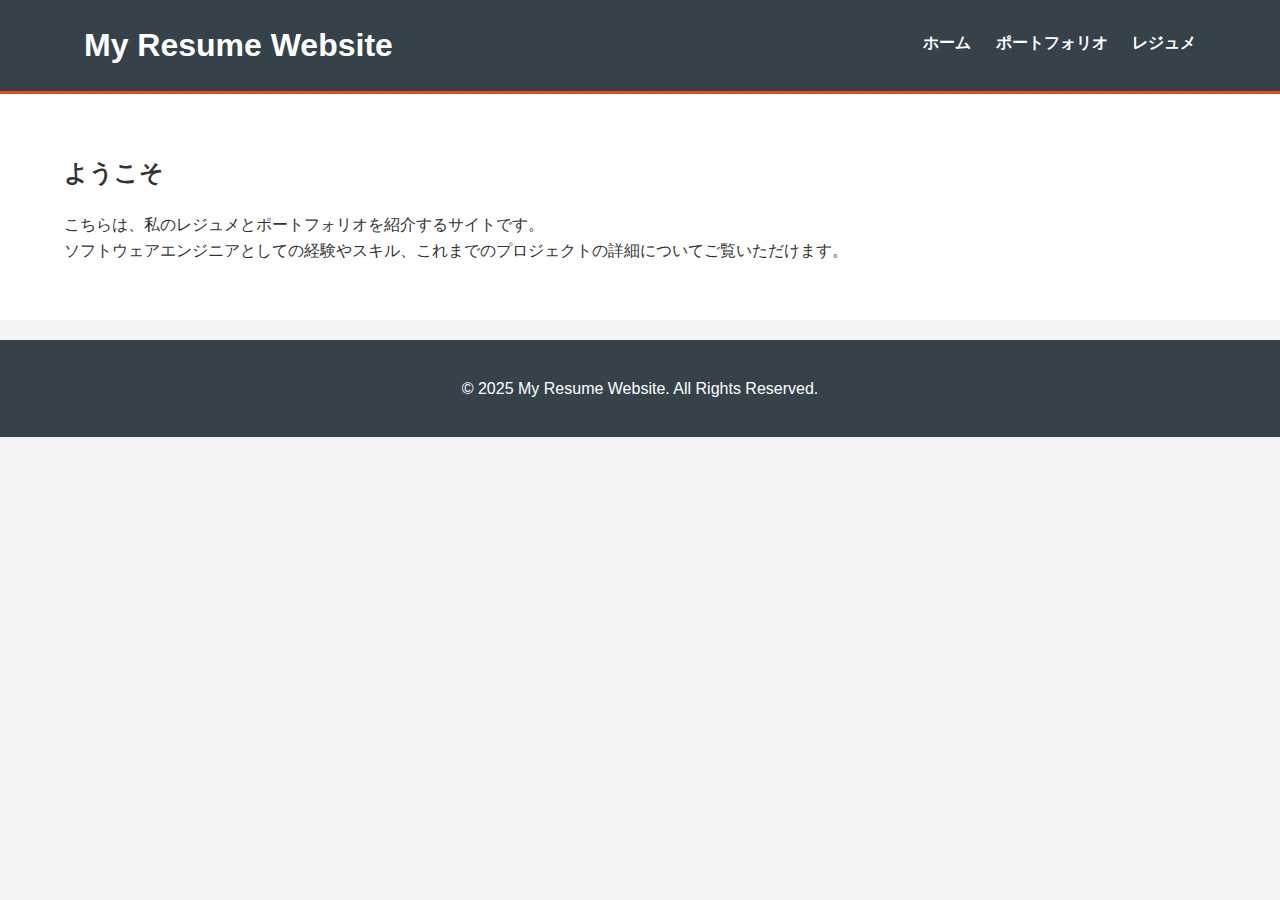
<file: index.html>
<!DOCTYPE html>
<html lang="ja">
<head>
  <meta charset="UTF-8">
  <meta name="viewport" content="width=device-width, initial-scale=1">
  <title>ホーム | My Resume Website</title>
  <link rel="stylesheet" href="css/style.css">
</head>
<body>
  <header>
    <div class="container">
      <h1>My Resume Website</h1>
      <nav>
        <ul>
          <li><a href="index.html">ホーム</a></li>
          <li><a href="portfolio.html">ポートフォリオ</a></li>
          <li><a href="resume.html">レジュメ</a></li>
        </ul>
      </nav>
    </div>
  </header>

  <main>
    <section class="intro">
      <div class="container">
        <h2>ようこそ</h2>
        <p>
          こちらは、私のレジュメとポートフォリオを紹介するサイトです。<br>
          ソフトウェアエンジニアとしての経験やスキル、これまでのプロジェクトの詳細についてご覧いただけます。
        </p>
      </div>
    </section>
  </main>

  <footer>
    <div class="container">
      <p>&copy; 2025 My Resume Website. All Rights Reserved.</p>
    </div>
  </footer>
</body>
</html>
</file>
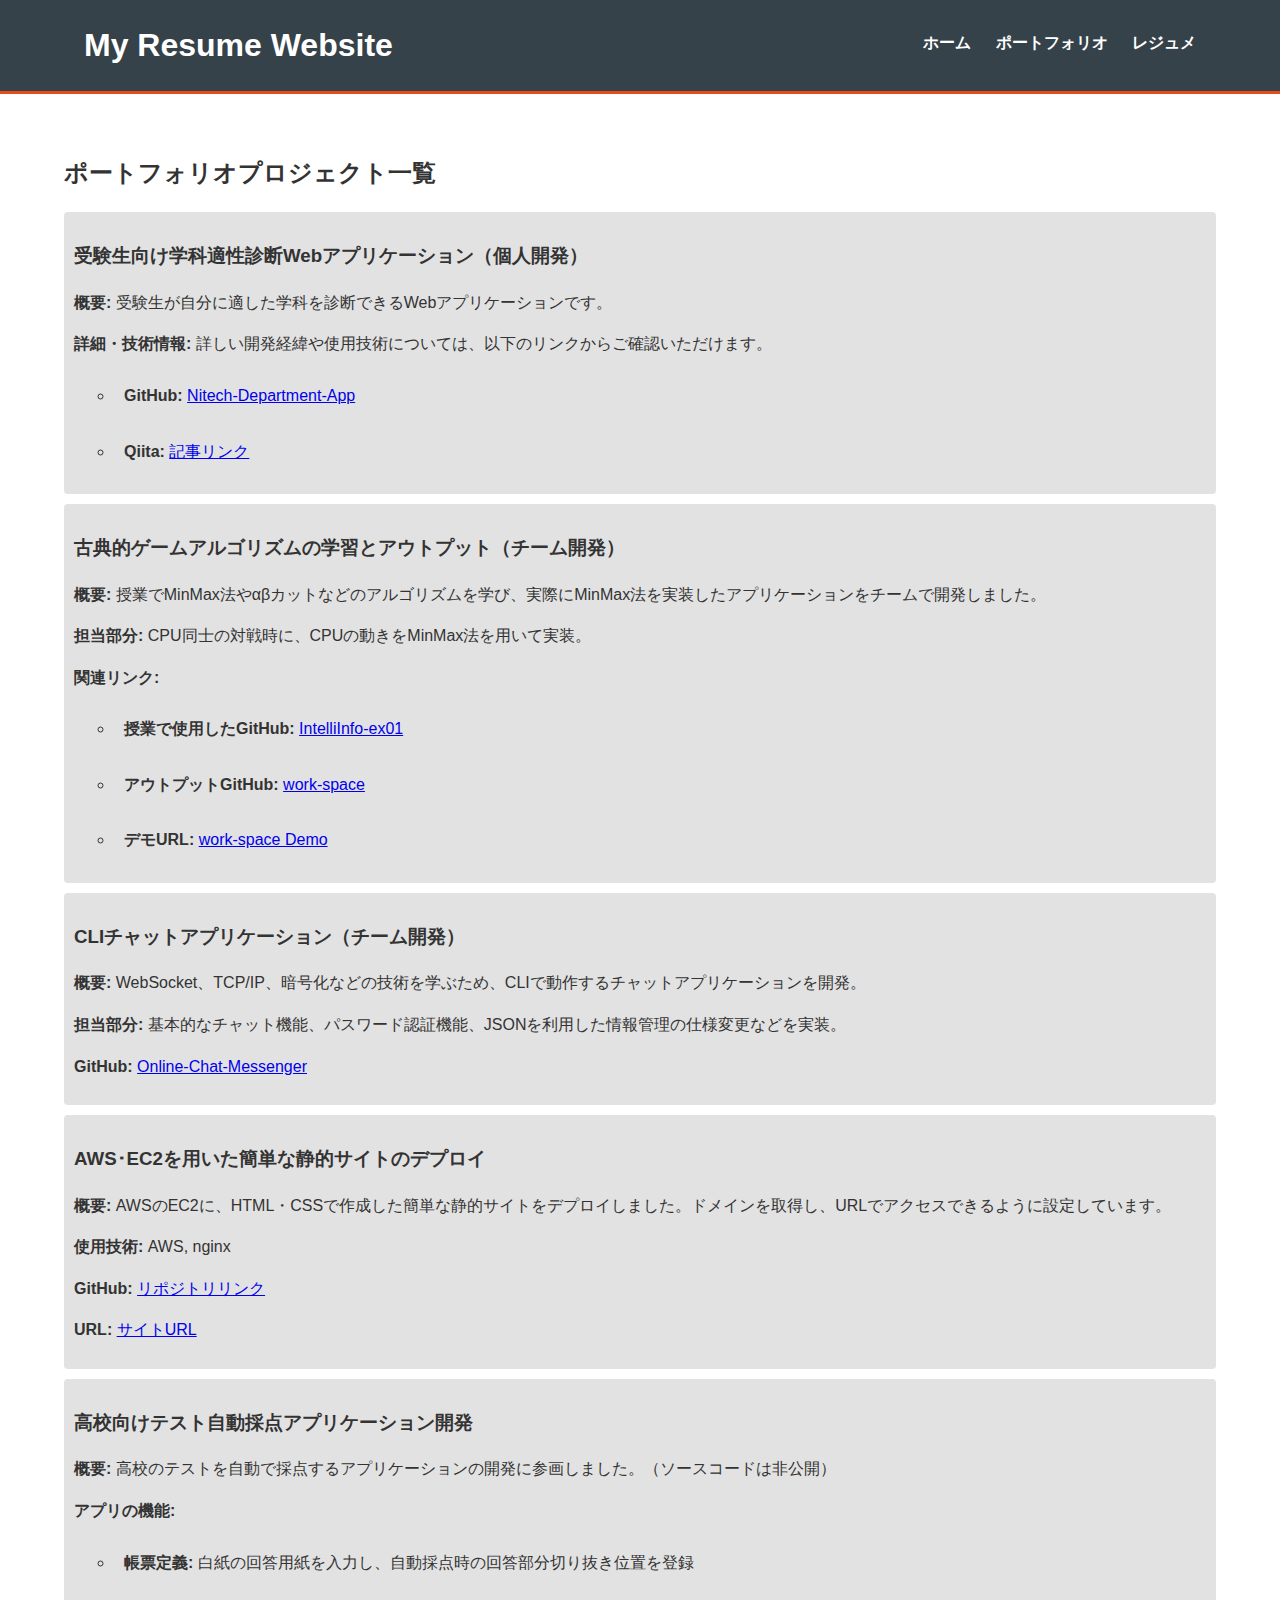
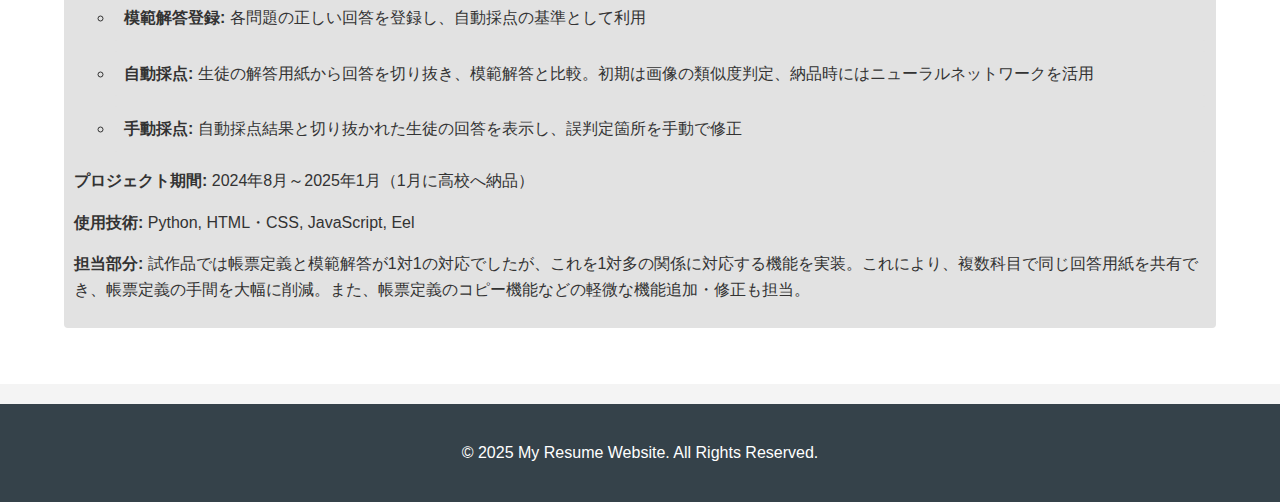
<file: portfolio.html>
<!DOCTYPE html>
<html lang="ja">
<head>
  <meta charset="UTF-8">
  <meta name="viewport" content="width=device-width, initial-scale=1">
  <title>ポートフォリオ | My Resume Website</title>
  <link rel="stylesheet" href="css/style.css">
</head>
<body>
  <header>
    <div class="container">
      <h1>My Resume Website</h1>
      <nav>
        <ul>
          <li><a href="index.html">ホーム</a></li>
          <li><a href="portfolio.html">ポートフォリオ</a></li>
          <li><a href="resume.html">レジュメ</a></li>
        </ul>
      </nav>
    </div>
  </header>

  <main>
    <section class="portfolio">
      <div class="container">
        <h2>ポートフォリオプロジェクト一覧</h2>
        <ul class="project-list">
          <li>
            <h3>受験生向け学科適性診断Webアプリケーション（個人開発）</h3>
            <p><strong>概要:</strong> 受験生が自分に適した学科を診断できるWebアプリケーションです。</p>
            <p><strong>詳細・技術情報:</strong> 詳しい開発経緯や使用技術については、以下のリンクからご確認いただけます。</p>
            <ul>
              <li><strong>GitHub:</strong> <a href="https://github.com/hayashi1917/Nitech-Department-App" target="_blank">Nitech-Department-App</a></li>
              <li><strong>Qiita:</strong> <a href="https://qiita.com/hayashi1917/items/0331fc131b313b23792e" target="_blank">記事リンク</a></li>
            </ul>
          </li>
          <li>
            <h3>古典的ゲームアルゴリズムの学習とアウトプット（チーム開発）</h3>
            <p><strong>概要:</strong> 授業でMinMax法やαβカットなどのアルゴリズムを学び、実際にMinMax法を実装したアプリケーションをチームで開発しました。</p>
            <p><strong>担当部分:</strong> CPU同士の対戦時に、CPUの動きをMinMax法を用いて実装。</p>
            <p><strong>関連リンク:</strong></p>
            <ul>
              <li><strong>授業で使用したGitHub:</strong> <a href="https://github.com/hayashi1917/IntelliInfo-ex01" target="_blank">IntelliInfo-ex01</a></li>
              <li><strong>アウトプットGitHub:</strong> <a href="https://github.com/teamdev-a-team/work-space" target="_blank">work-space</a></li>
              <li><strong>デモURL:</strong> <a href="https://teamdev-a-team.github.io/work-space/" target="_blank">work-space Demo</a></li>
            </ul>
          </li>
          <li>
            <h3>CLIチャットアプリケーション（チーム開発）</h3>
            <p><strong>概要:</strong> WebSocket、TCP/IP、暗号化などの技術を学ぶため、CLIで動作するチャットアプリケーションを開発。</p>
            <p><strong>担当部分:</strong> 基本的なチャット機能、パスワード認証機能、JSONを利用した情報管理の仕様変更などを実装。</p>
            <p><strong>GitHub:</strong> <a href="https://github.com/Online-Chat-Messenger/online-chat-messenger" target="_blank">Online-Chat-Messenger</a></p>
          </li>
          <li>
            <h3>AWS･EC2を用いた簡単な静的サイトのデプロイ</h3>
            <p><strong>概要:</strong> AWSのEC2に、HTML・CSSで作成した簡単な静的サイトをデプロイしました。ドメインを取得し、URLでアクセスできるように設定しています。</p>
            <p><strong>使用技術:</strong> AWS, nginx</p>
            <p><strong>GitHub:</strong> <a href="https://github.com/hayashi1917/PortfolioSite" target="_blank">リポジトリリンク</a></p>
            <p><strong>URL:</strong> <a href="https://portfolio.recursion-sinthetajpn.work/portfolio.html" target="_blank">サイトURL</a></p>
          </li>
          <li>
            <h3>高校向けテスト自動採点アプリケーション開発</h3>
            <p><strong>概要:</strong> 高校のテストを自動で採点するアプリケーションの開発に参画しました。（ソースコードは非公開）</p>
            <p><strong>アプリの機能:</strong></p>
            <ul>
              <li><strong>帳票定義:</strong> 白紙の回答用紙を入力し、自動採点時の回答部分切り抜き位置を登録</li>
              <li><strong>模範解答登録:</strong> 各問題の正しい回答を登録し、自動採点の基準として利用</li>
              <li><strong>自動採点:</strong> 生徒の解答用紙から回答を切り抜き、模範解答と比較。初期は画像の類似度判定、納品時にはニューラルネットワークを活用</li>
              <li><strong>手動採点:</strong> 自動採点結果と切り抜かれた生徒の回答を表示し、誤判定箇所を手動で修正</li>
            </ul>
            <p><strong>プロジェクト期間:</strong> 2024年8月～2025年1月（1月に高校へ納品）</p>
            <p><strong>使用技術:</strong> Python, HTML・CSS, JavaScript, Eel</p>
            <p><strong>担当部分:</strong> 試作品では帳票定義と模範解答が1対1の対応でしたが、これを1対多の関係に対応する機能を実装。これにより、複数科目で同じ回答用紙を共有でき、帳票定義の手間を大幅に削減。また、帳票定義のコピー機能などの軽微な機能追加・修正も担当。</p>
          </li>
      </div>
    </section>
  </main>

  <footer>
    <div class="container">
      <p>&copy; 2025 My Resume Website. All Rights Reserved.</p>
    </div>
  </footer>
</body>
</html>
</file>
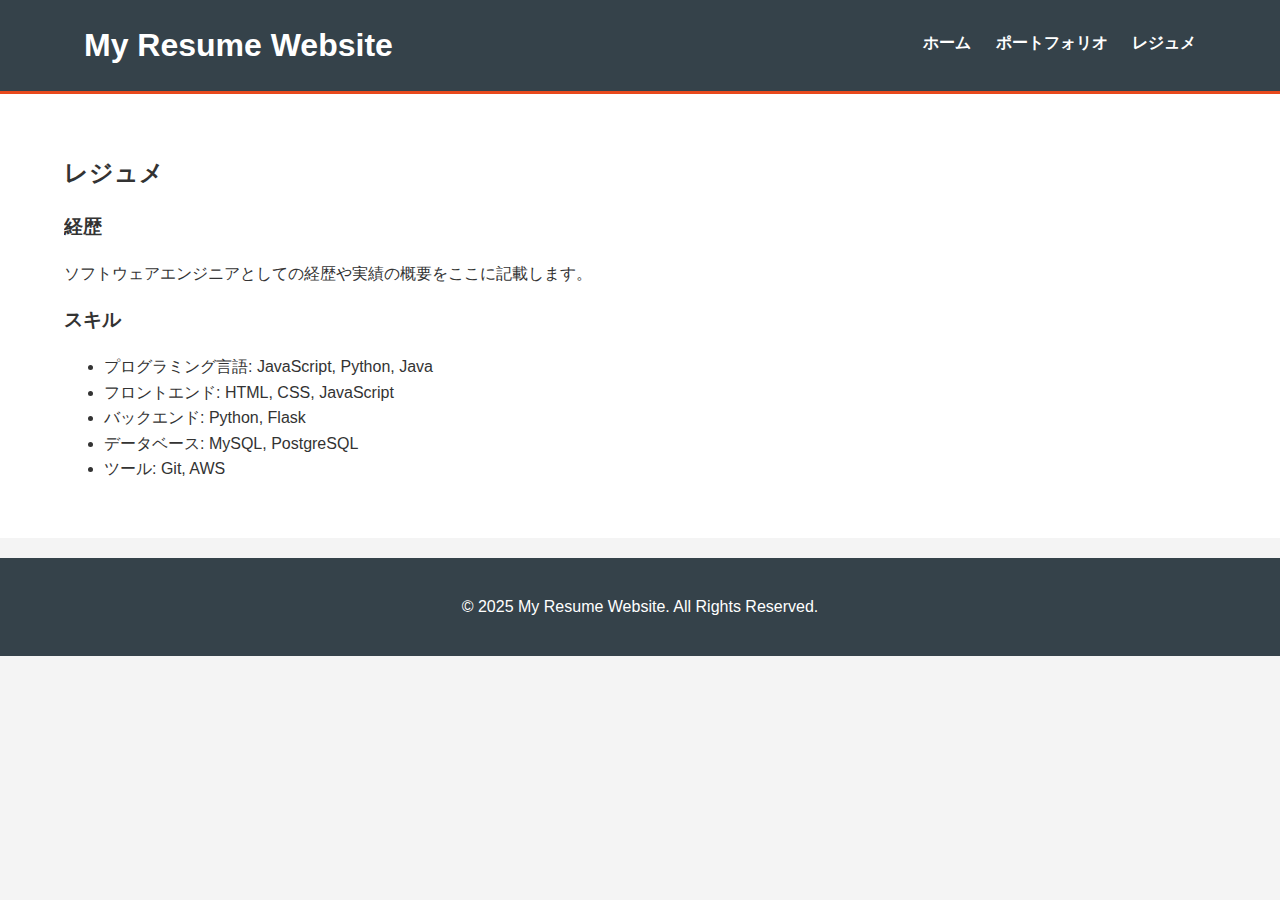
<file: resume.html>
<!DOCTYPE html>
<html lang="ja">
<head>
  <meta charset="UTF-8">
  <meta name="viewport" content="width=device-width, initial-scale=1">
  <title>レジュメ | My Resume Website</title>
  <link rel="stylesheet" href="css/style.css">
</head>
<body>
  <header>
    <div class="container">
      <h1>My Resume Website</h1>
      <nav>
        <ul>
          <li><a href="index.html">ホーム</a></li>
          <li><a href="portfolio.html">ポートフォリオ</a></li>
          <li><a href="resume.html">レジュメ</a></li>
        </ul>
      </nav>
    </div>
  </header>

  <main>
    <section class="resume">
      <div class="container">
        <h2>レジュメ</h2>
        <h3>経歴</h3>
        <p>ソフトウェアエンジニアとしての経歴や実績の概要をここに記載します。</p>

        <h3>スキル</h3>
        <ul>
          <li>プログラミング言語: JavaScript, Python, Java</li>
          <li>フロントエンド: HTML, CSS, JavaScript</li>
          <li>バックエンド: Python, Flask</li>
          <li>データベース: MySQL, PostgreSQL</li>
          <li>ツール: Git, AWS</li>
          <!-- その他のスキル -->
        </ul>

        <!-- <a href="assets/resume.pdf" class="download-btn" target="_blank">履歴書 (PDF) をダウンロード</a> -->
      </div>
    </section>
  </main>

  <footer>
    <div class="container">
      <p>&copy; 2025 My Resume Website. All Rights Reserved.</p>
    </div>
  </footer>
</body>
</html>
</file>
<file: css/style.css>
/* 全体の基本設定 */
body {
    font-family: Arial, sans-serif;
    line-height: 1.6;
    margin: 0;
    padding: 0;
    background: #f4f4f4;
    color: #333;
  }
  
  .container {
    width: 90%;
    max-width: 1200px;
    margin: auto;
    overflow: hidden;
  }
  
  /* ヘッダー */
  header {
    background: #35424a;
    color: #ffffff;
    padding: 20px 0;
    border-bottom: #e8491d 3px solid;
  }
  
  header h1 {
    float: left;
    margin: 0 20px;
  }
  
  header nav {
    float: right;
    margin: 10px 20px 0 0;
  }
  
  header nav ul {
    margin: 0;
    padding: 0;
    list-style: none;
  }
  
  header nav ul li {
    display: inline;
    margin-left: 20px;
  }
  
  header nav ul li a {
    color: #ffffff;
    text-decoration: none;
    font-weight: bold;
  }
  
  header nav ul li a:hover {
    color: #e8491d;
  }
  
  /* メインコンテンツ */
  main {
    padding: 20px 0;
    background: #ffffff;
  }
  
  section {
    padding: 20px 0;
  }
  
  /* プロジェクト一覧 */
  .project-list {
    list-style: none;
    padding: 0;
  }
  
  .project-list li {
    background: #e2e2e2;
    margin-bottom: 10px;
    padding: 10px;
    border-radius: 4px;
  }
  
  /* ダウンロードボタン */
  .download-btn {
    display: inline-block;
    background: #e8491d;
    color: #ffffff;
    padding: 10px 15px;
    text-decoration: none;
    border-radius: 4px;
    margin-top: 10px;
  }
  
  .download-btn:hover {
    background: #cf3e15;
  }
  
  /* フッター */
  footer {
    background: #35424a;
    color: #ffffff;
    text-align: center;
    padding: 20px 0;
    margin-top: 20px;
  }
  
  /* レスポンシブデザイン */
  @media (max-width: 768px) {
    header h1, header nav {
      float: none;
      text-align: center;
    }
    
    header nav ul li {
      display: block;
      margin: 5px 0;
    }
  }
</file>
